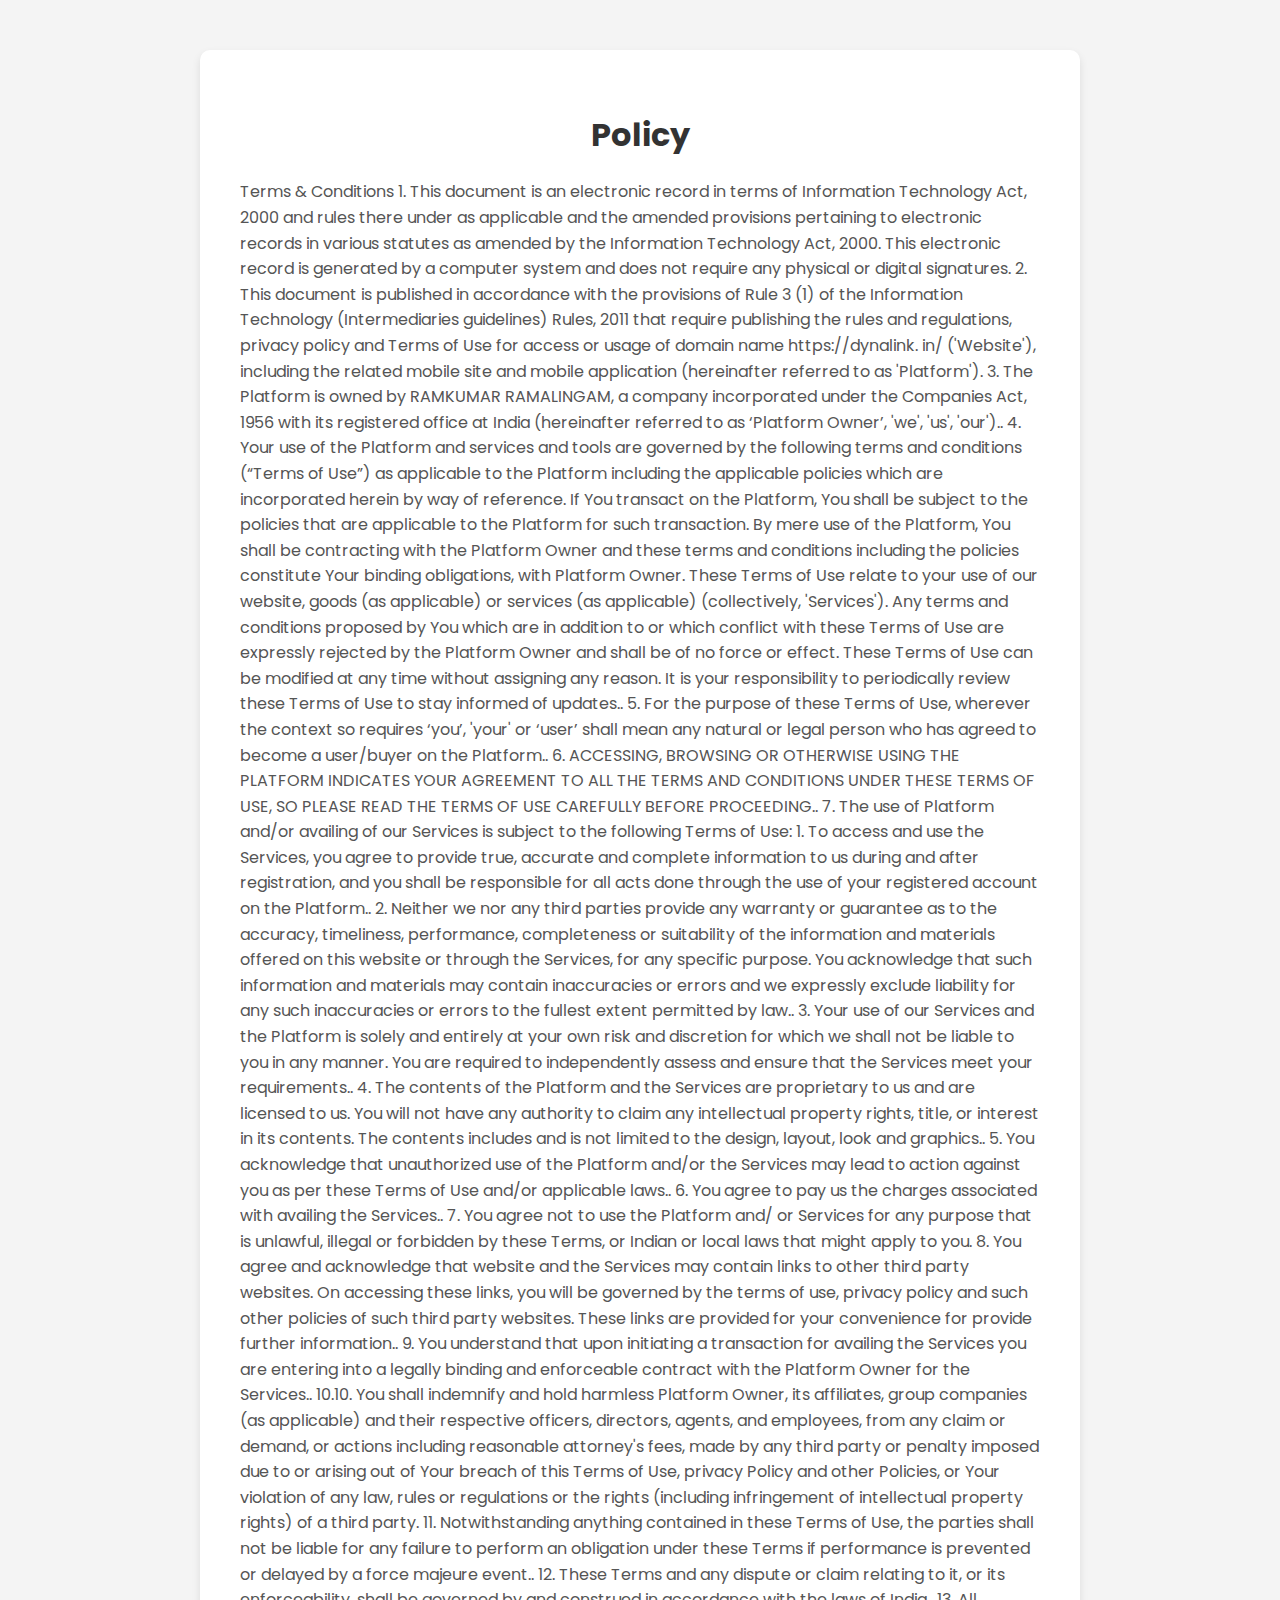
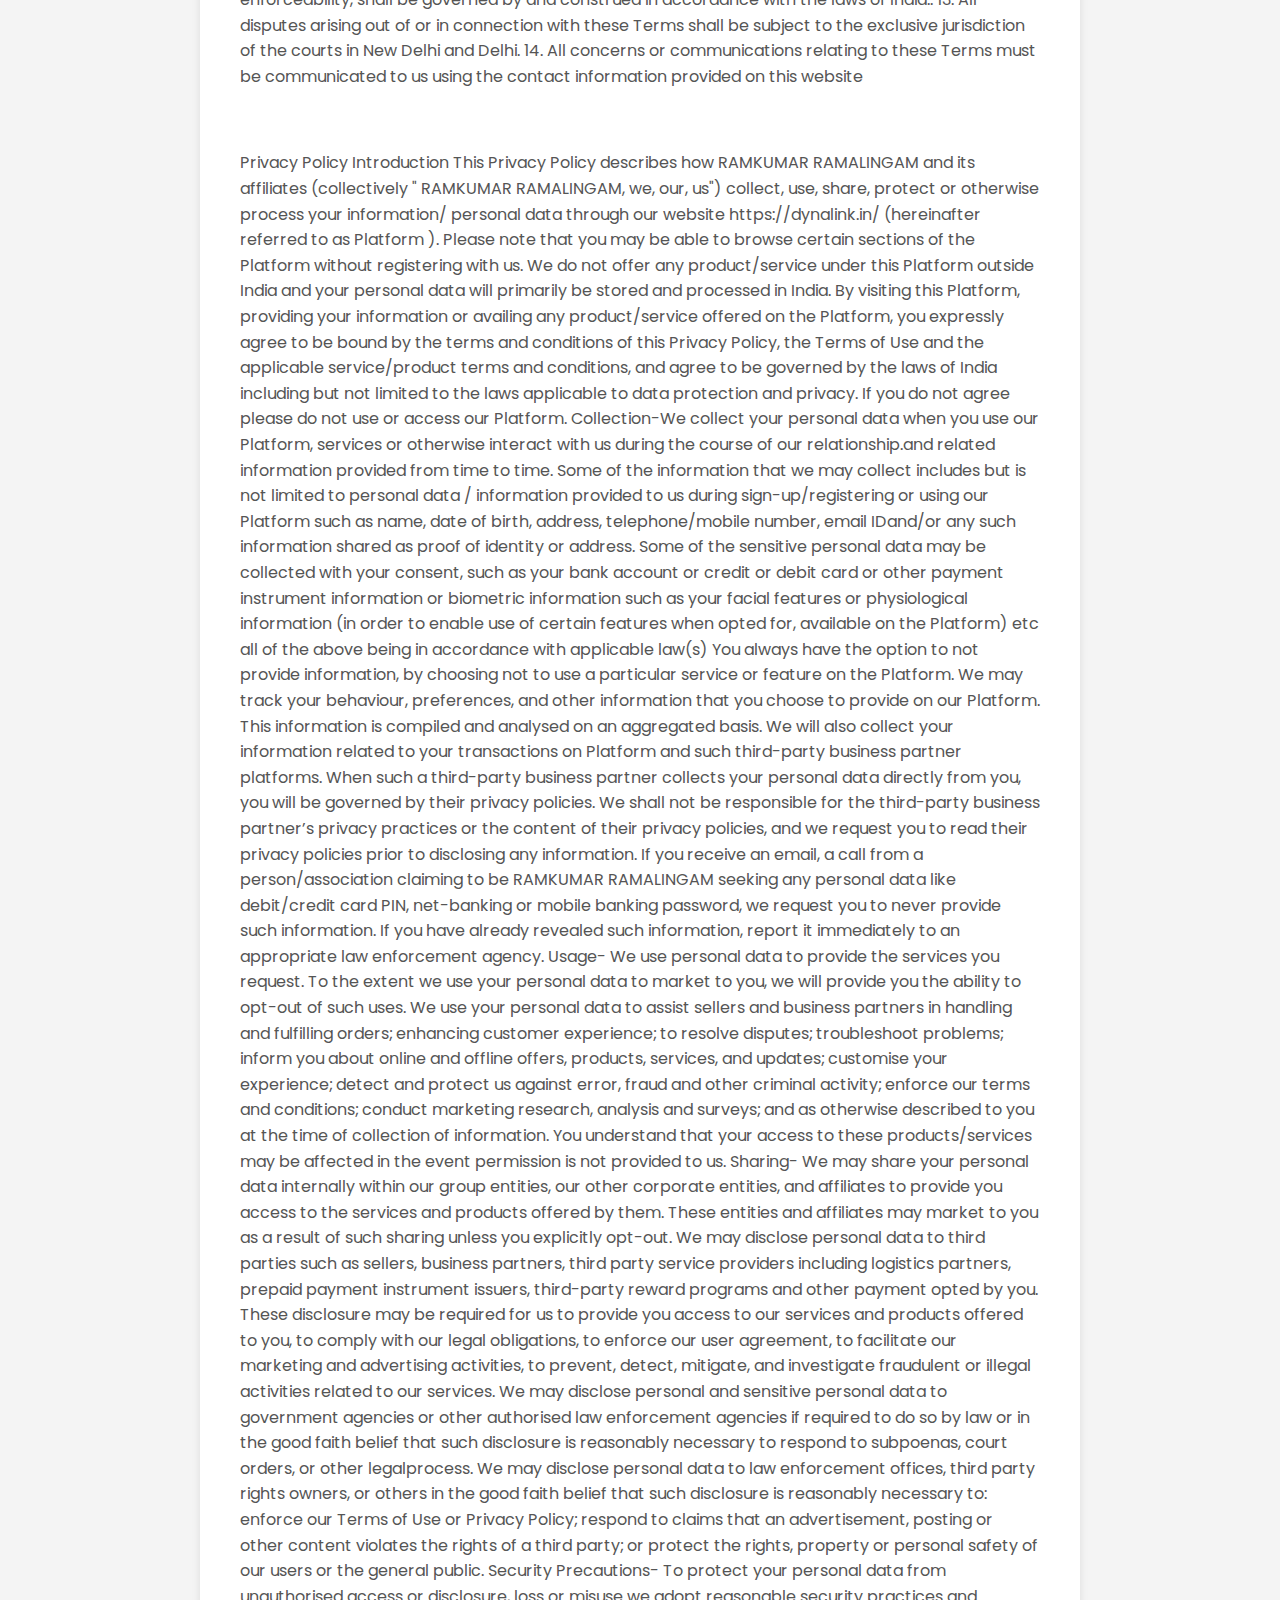
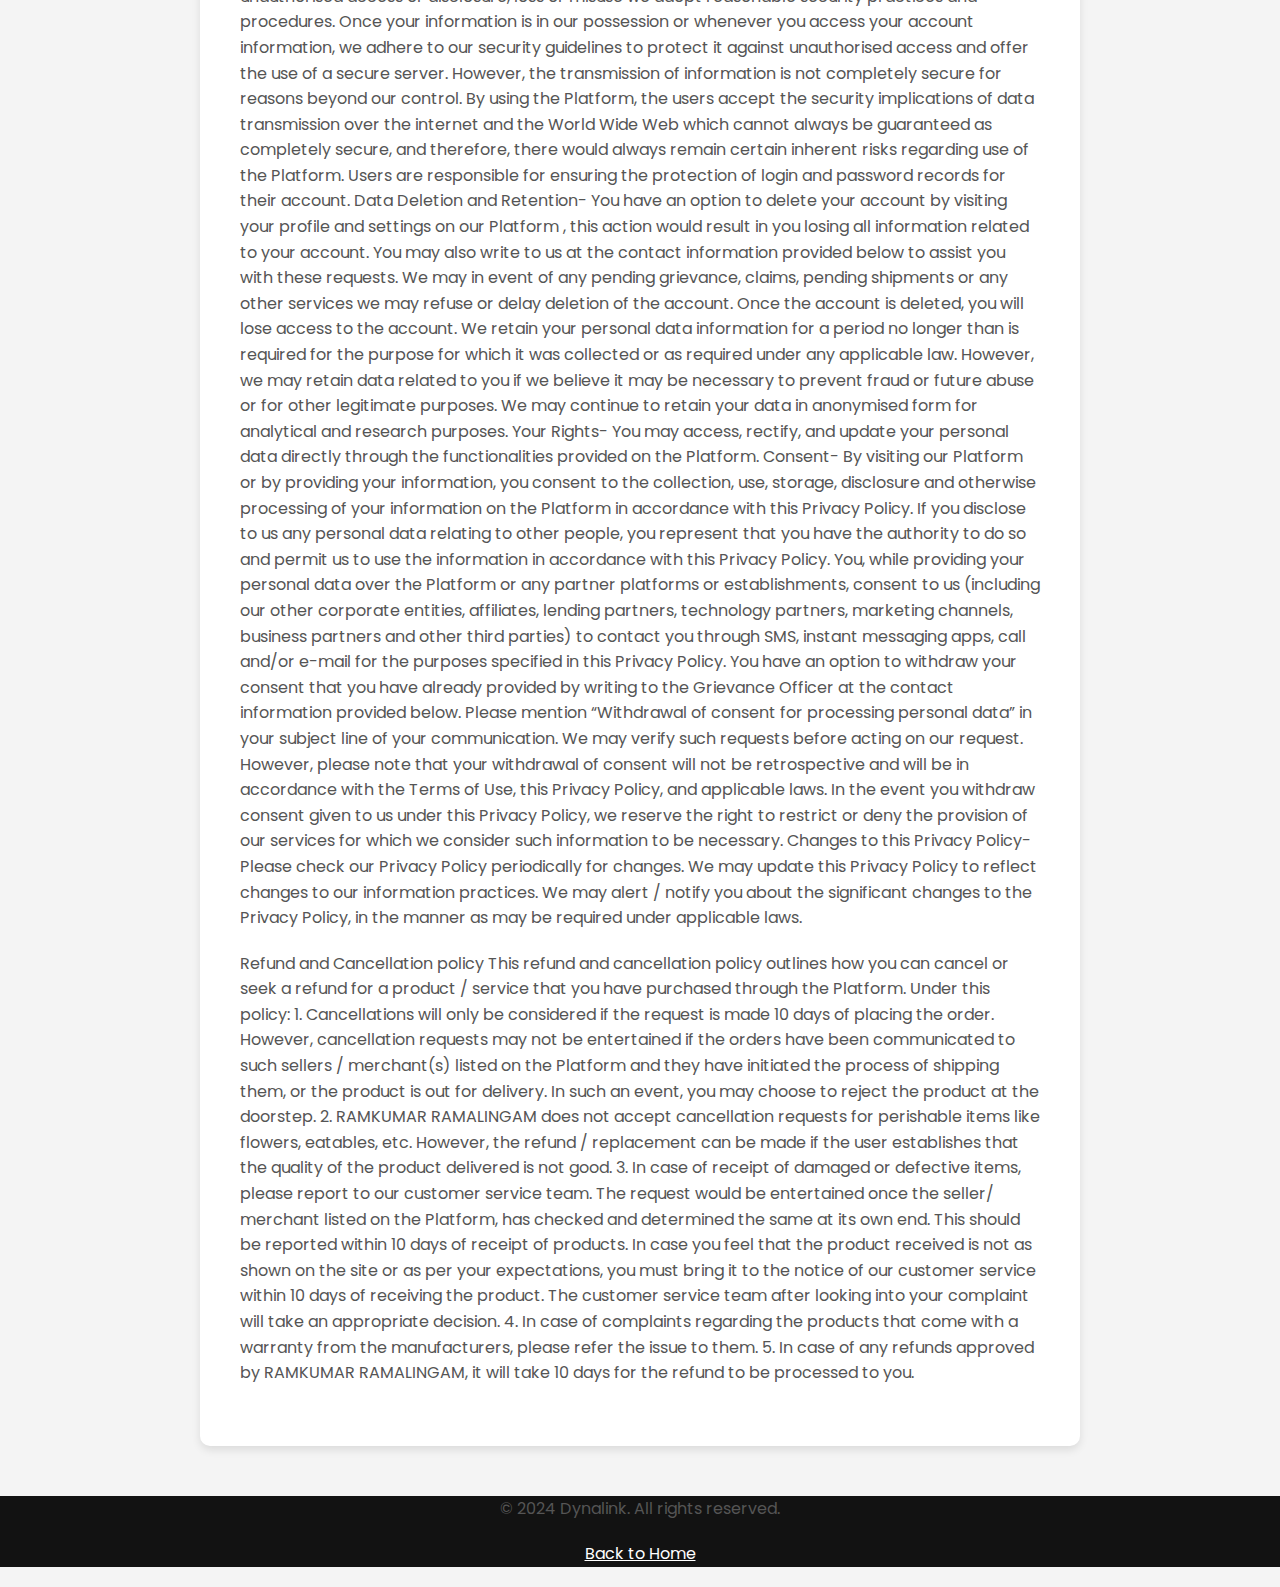
<file: policy.html>
<!DOCTYPE html>
<html lang="en">
<head>
    <meta charset="UTF-8">
    <meta name="viewport" content="width=device-width, initial-scale=1.0">
    <title>Policy - Dynalink</title>
    <link href="https://fonts.googleapis.com/css2?family=Poppins:wght@400;600;700&display=swap" rel="stylesheet">
    <link rel="stylesheet" href="style.css">
    <link rel="icon" type="image/x-icon" href="favicon.png">
    <style>
        body {
            font-family: 'Poppins', sans-serif;
            margin: 0;
            padding: 0;
            background-color: #f4f4f4;
        }
        .policy-container {
            max-width: 800px;
            margin: 50px auto;
            padding: 40px;
            background-color: white;
            border-radius: 10px;
            box-shadow: 0 4px 8px rgba(0, 0, 0, 0.1);
        }
        h1 {
            text-align: center;
            color: #333;
            margin-bottom: 20px;
        }
        p {
            color: #555;
            font-size: 16px;
            line-height: 1.6;
            margin-bottom: 20px;
        }
        .footer {
            text-align: center;
            margin-top: 50px;
        }
        .footer a {
            color: #007BFF;
            text-decoration: underline;
        }
    </style>
</head>
<body>
    <div class="policy-container">
        <h1>Policy</h1>
        <p>Terms & Conditions
1. This document is an electronic record in terms of Information Technology Act, 2000 and rules
there under as applicable and the amended provisions pertaining to electronic records in various
statutes as amended by the Information Technology Act, 2000. This electronic record is generated
by a computer system and does not require any physical or digital signatures.
2. This document is published in accordance with the provisions of Rule 3 (1) of the Information
Technology (Intermediaries guidelines) Rules, 2011 that require publishing the rules and
regulations, privacy policy and Terms of Use for access or usage of domain name https://dynalink.
in/ ('Website'), including the related mobile site and mobile application (hereinafter referred to as
'Platform').
3. The Platform is owned by RAMKUMAR RAMALINGAM, a company incorporated under the
Companies Act, 1956 with its registered office at India (hereinafter referred to as ‘Platform
Owner’, 'we', 'us', 'our')..
4. Your use of the Platform and services and tools are governed by the following terms and
conditions (“Terms of Use”) as applicable to the Platform including the applicable policies which
are incorporated herein by way of reference. If You transact on the Platform, You shall be subject
to the policies that are applicable to the Platform for such transaction. By mere use of the Platform,
You shall be contracting with the Platform Owner and these terms and conditions including the
policies constitute Your binding obligations, with Platform Owner. These Terms of Use relate to
your use of our website, goods (as applicable) or services (as applicable) (collectively, 'Services').
Any terms and conditions proposed by You which are in addition to or which conflict with these
Terms of Use are expressly rejected by the Platform Owner and shall be of no force or effect.
These Terms of Use can be modified at any time without assigning any reason. It is your
responsibility to periodically review these Terms of Use to stay informed of updates..
5. For the purpose of these Terms of Use, wherever the context so requires ‘you’, 'your' or ‘user’ shall
mean any natural or legal person who has agreed to become a user/buyer on the Platform..
6. ACCESSING, BROWSING OR OTHERWISE USING THE PLATFORM INDICATES YOUR
AGREEMENT TO ALL THE TERMS AND CONDITIONS UNDER THESE TERMS OF USE,
SO PLEASE READ THE TERMS OF USE CAREFULLY BEFORE PROCEEDING..
7. The use of Platform and/or availing of our Services is subject to the following Terms of Use:
1. To access and use the Services, you agree to provide true, accurate and complete information
to us during and after registration, and you shall be responsible for all acts done through the
use of your registered account on the Platform..
2. Neither we nor any third parties provide any warranty or guarantee as to the accuracy,
timeliness, performance, completeness or suitability of the information and materials offered
on this website or through the Services, for any specific purpose. You acknowledge that such
information and materials may contain inaccuracies or errors and we expressly exclude
liability for any such inaccuracies or errors to the fullest extent permitted by law..
3. Your use of our Services and the Platform is solely and entirely at your own risk and
discretion for which we shall not be liable to you in any manner. You are required to
independently assess and ensure that the Services meet your requirements..
4. The contents of the Platform and the Services are proprietary to us and are licensed to us.
You will not have any authority to claim any intellectual property rights, title, or interest in
its contents. The contents includes and is not limited to the design, layout, look and graphics..
5. You acknowledge that unauthorized use of the Platform and/or the Services may lead to
action against you as per these Terms of Use and/or applicable laws..
6. You agree to pay us the charges associated with availing the Services..
7. You agree not to use the Platform and/ or Services for any purpose that is unlawful, illegal or
forbidden by these Terms, or Indian or local laws that might apply to you.
8. You agree and acknowledge that website and the Services may contain links to other third
party websites. On accessing these links, you will be governed by the terms of use, privacy
policy and such other policies of such third party websites. These links are provided for your
convenience for provide further information..
9. You understand that upon initiating a transaction for availing the Services you are entering
into a legally binding and enforceable contract with the Platform Owner for the Services..
10.10. You shall indemnify and hold harmless Platform Owner, its affiliates, group companies (as
applicable) and their respective officers, directors, agents, and employees, from any claim or
demand, or actions including reasonable attorney's fees, made by any third party or penalty
imposed due to or arising out of Your breach of this Terms of Use, privacy Policy and other
Policies, or Your violation of any law, rules or regulations or the rights (including
infringement of intellectual property rights) of a third party.
11. Notwithstanding anything contained in these Terms of Use, the parties shall not be liable for
any failure to perform an obligation under these Terms if performance is prevented or
delayed by a force majeure event..
12. These Terms and any dispute or claim relating to it, or its enforceability, shall be governed
by and construed in accordance with the laws of India..
13. All disputes arising out of or in connection with these Terms shall be subject to the exclusive
jurisdiction of the courts in New Delhi and Delhi.
14. All concerns or communications relating to these Terms must be communicated to us using
the contact information provided on this website</p>
      <br>
        <p>Privacy Policy
Introduction
This Privacy Policy describes how RAMKUMAR RAMALINGAM and its affiliates (collectively "
RAMKUMAR RAMALINGAM, we, our, us") collect, use, share, protect or otherwise process your
information/ personal data through our website https://dynalink.in/ (hereinafter referred to as Platform
). Please note that you may be able to browse certain sections of the Platform without registering with us.
We do not offer any product/service under this Platform outside India and your personal data will
primarily be stored and processed in India. By visiting this Platform, providing your information or
availing any product/service offered on the Platform, you expressly agree to be bound by the terms and
conditions of this Privacy Policy, the Terms of Use and the applicable service/product terms and
conditions, and agree to be governed by the laws of India including but not limited to the laws applicable
to data protection and privacy. If you do not agree please do not use or access our Platform.
Collection-We collect your personal data when you use our Platform, services or otherwise interact with
us during the course of our relationship.and related information provided from time to time. Some of the
information that we may collect includes but is not limited to personal data / information provided to us
during sign-up/registering or using our Platform such as name, date of birth, address, telephone/mobile
number, email IDand/or any such information shared as proof of identity or address. Some of the
sensitive personal data may be collected with your consent, such as your bank account or credit or debit
card or other payment instrument information or biometric information such as your facial features or
physiological information (in order to enable use of certain features when opted for, available on the
Platform) etc all of the above being in accordance with applicable law(s) You always have the option to
not provide information, by choosing not to use a particular service or feature on the Platform. We may
track your behaviour, preferences, and other information that you choose to provide on our Platform.
This information is compiled and analysed on an aggregated basis. We will also collect your information
related to your transactions on Platform and such third-party business partner platforms. When such a
third-party business partner collects your personal data directly from you, you will be governed by their
privacy policies. We shall not be responsible for the third-party business partner’s privacy practices or
the content of their privacy policies, and we request you to read their privacy policies prior to disclosing
any information. If you receive an email, a call from a person/association claiming to be RAMKUMAR
RAMALINGAM seeking any personal data like debit/credit card PIN, net-banking or mobile banking
password, we request you to never provide such information. If you have already revealed such
information, report it immediately to an appropriate law enforcement agency.
Usage- We use personal data to provide the services you request. To the extent we use your personal data
to market to you, we will provide you the ability to opt-out of such uses. We use your personal data to
assist sellers and business partners in handling and fulfilling orders; enhancing customer experience; to
resolve disputes; troubleshoot problems; inform you about online and offline offers, products, services,
and updates; customise your experience; detect and protect us against error, fraud and other criminal
activity; enforce our terms and conditions; conduct marketing research, analysis and surveys; and as
otherwise described to you at the time of collection of information. You understand that your access to
these products/services may be affected in the event permission is not provided to us.
Sharing- We may share your personal data internally within our group entities, our other corporate
entities, and affiliates to provide you access to the services and products offered by them. These entities
and affiliates may market to you as a result of such sharing unless you explicitly opt-out. We may
disclose personal data to third parties such as sellers, business partners, third party service providers
including logistics partners, prepaid payment instrument issuers, third-party reward programs and other
payment opted by you. These disclosure may be required for us to provide you access to our services and
products offered to you, to comply with our legal obligations, to enforce our user agreement, to facilitate
our marketing and advertising activities, to prevent, detect, mitigate, and investigate fraudulent or illegal
activities related to our services. We may disclose personal and sensitive personal data to government
agencies or other authorised law enforcement agencies if required to do so by law or in the good faith
belief that such disclosure is reasonably necessary to respond to subpoenas, court orders, or other legalprocess. 
          
We may disclose personal data to law enforcement offices, third party rights owners, or others in
the good faith belief that such disclosure is reasonably necessary to: enforce our Terms of Use or Privacy
Policy; respond to claims that an advertisement, posting or other content violates the rights of a third
party; or protect the rights, property or personal safety of our users or the general public.
Security Precautions- To protect your personal data from unauthorised access or disclosure, loss or
misuse we adopt reasonable security practices and procedures. Once your information is in our
possession or whenever you access your account information, we adhere to our security guidelines to
protect it against unauthorised access and offer the use of a secure server. However, the transmission of
information is not completely secure for reasons beyond our control. By using the Platform, the users
accept the security implications of data transmission over the internet and the World Wide Web which
cannot always be guaranteed as completely secure, and therefore, there would always remain certain
inherent risks regarding use of the Platform. Users are responsible for ensuring the protection of login
and password records for their account.
Data Deletion and Retention- You have an option to delete your account by visiting your profile and
settings on our Platform , this action would result in you losing all information related to your account.
You may also write to us at the contact information provided below to assist you with these requests. We
may in event of any pending grievance, claims, pending shipments or any other services we may refuse
or delay deletion of the account. Once the account is deleted, you will lose access to the account. We
retain your personal data information for a period no longer than is required for the purpose for which it
was collected or as required under any applicable law. However, we may retain data related to you if we
believe it may be necessary to prevent fraud or future abuse or for other legitimate purposes. We may
continue to retain your data in anonymised form for analytical and research purposes.
Your Rights- You may access, rectify, and update your personal data directly through the functionalities
provided on the Platform.
Consent- By visiting our Platform or by providing your information, you consent to the collection, use,
storage, disclosure and otherwise processing of your information on the Platform in accordance with this
Privacy Policy. If you disclose to us any personal data relating to other people, you represent that you
have the authority to do so and permit us to use the information in accordance with this Privacy Policy.
You, while providing your personal data over the Platform or any partner platforms or establishments,
consent to us (including our other corporate entities, affiliates, lending partners, technology partners,
marketing channels, business partners and other third parties) to contact you through SMS, instant
messaging apps, call and/or e-mail for the purposes specified in this Privacy Policy. You have an option
to withdraw your consent that you have already provided by writing to the Grievance Officer at the
contact information provided below. Please mention “Withdrawal of consent for processing personal
data” in your subject line of your communication. We may verify such requests before acting on our
request. However, please note that your withdrawal of consent will not be retrospective and will be in
accordance with the Terms of Use, this Privacy Policy, and applicable laws. In the event you withdraw
consent given to us under this Privacy Policy, we reserve the right to restrict or deny the provision of our
services for which we consider such information to be necessary.
Changes to this Privacy Policy- Please check our Privacy Policy periodically for changes. We may
update this Privacy Policy to reflect changes to our information practices. We may alert / notify you
about the significant changes to the Privacy Policy, in the manner as may be required under applicable
laws.

      <br>
<p>Refund and Cancellation policy
This refund and cancellation policy outlines how you can cancel or seek a refund for a product / service
that you have purchased through the Platform. Under this policy:
1. Cancellations will only be considered if the request is made 10 days of placing the order.
However, cancellation requests may not be entertained if the orders have been communicated to
such sellers / merchant(s) listed on the Platform and they have initiated the process of shipping
them, or the product is out for delivery. In such an event, you may choose to reject the product at
the doorstep.
2. RAMKUMAR RAMALINGAM does not accept cancellation requests for perishable items like
flowers, eatables, etc. However, the refund / replacement can be made if the user establishes that
the quality of the product delivered is not good.
3. In case of receipt of damaged or defective items, please report to our customer service team. The
request would be entertained once the seller/ merchant listed on the Platform, has checked and
determined the same at its own end. This should be reported within 10 days of receipt of products.
In case you feel that the product received is not as shown on the site or as per your expectations,
you must bring it to the notice of our customer service within 10 days of receiving the product.
The customer service team after looking into your complaint will take an appropriate decision.
4. In case of complaints regarding the products that come with a warranty from the manufacturers,
please refer the issue to them.
5. In case of any refunds approved by RAMKUMAR RAMALINGAM, it will take 10 days for the
refund to be processed to you.
      </p>
    </div>

  

    <div class="footer">
        <p>&copy; 2024 Dynalink. All rights reserved.</p>
        <p><a href="index.html" style="color: #ffffff; text-decoration: underline;">Back to Home</a></p>
    </div>
</body>
</html>
</file>
<file: style.css>
body {
    font-family: 'Poppins', sans-serif;
    margin: 0;
    padding: 0;
    background-color: #f4f4f9;
    color: #000;
}

.logo {
    position: absolute;
    left: 20px;
}

.logo img {
    width: 120px;
    height: 120px;
}


.menu {
    display: flex;
    justify-content: flex-end;
    background-color: #121212;
    padding: 20px 40px;
}

.menu a {
    color: white;
    margin-left: 20px;
    text-decoration: none;
    font-weight: none;
}

.hero {
    background-color: #121212;
    padding: 50px 20px;
    text-align: center;
    position: relative;
    background-size: cover;
    background-position: center;
}

.hero h1 {
    margin: 0;
    font-size: 6em;
    font-weight: 700;
    font-family: 'Playfair Display', serif;
    color: #ffffff;
}

.hero p {
    font-size: 1em;
    color: #aaa;
    font-weight: 400;
    padding: 10px 30px;
}

.hero .buttons {
    margin-top: 40px;
}

.hero .buttons a {
    background-color: #F4BB44;
    color: #000;
    padding: 10px 20px;
    
    border-radius: 5px;
    text-decoration: none;
    margin: 0 10px;
    font-weight: 600;
    font-family: 'Poppins', sans-serif;
}

.hero .buttons a.secondary {
    background-color: #000000;
    color: #F4BB44;
}

.features {
    padding: 50px 20px;
    background-color: #f4f4f9;
    color: #333;
    text-align: center;
}

.features h3 {
    font-size: 2.5em;
    margin-bottom: 30px;
    font-family: 'Poppins', sans-serif;
}

.feature {
    display: inline-block;
    width: calc(25% - 40px); /* Adjust the width to fit four features in a row */
    margin: 20px;
    text-align: center;
    vertical-align: top; /* Align features to the top */
}

.feature i {
    font-size: 2em;
    color: #F4BB44;
    margin-bottom: 10px;
}

.feature h3 {
    font-size: 1.5em;
    margin: 0;
    font-weight: 600;
    font-family: 'Poppins', sans-serif;
}

.feature p {
    font-size: 1em;
    font-weight: 400;
}

.feature-with-image {
    display: flex;
    align-items: center;
    padding: 50px 20px;
    background-color: #fff;
    color: #333;
}

.feature-with-image .feature-image {
    flex: 1;
    padding-right: 20px;
}

.feature-with-image .feature-image img {
    width: 100%;
    border-radius: 10px;
}

.feature-with-image .feature-content {
    flex: 2;
    text-align: left;
}

.feature-with-image .feature-content h3 {
    font-size: 2.5em;
    margin-bottom: 30px;
    font-family: 'Poppins', sans-serif;
}

.testimonials {
    padding: 50px 20px;
    background-color: #f4f4f9;
    text-align: center;
    color: #333;
}

.testimonials h3 {
    font-size: 2.5em;
    margin-bottom: 30px;
    font-family: 'Poppins', sans-serif;
}


.testimonial {
    margin-bottom: 20px;
    font-style: italic;
    color: #333;
}

.testimonial span {
    display: block;
    margin-top: 10px;
    color: #777;
}

.footer{
    text-align: center;
    background-color: #121212;
    color: white;
}

/* Chat widget styles */
#chat-button {
    position: fixed;
    bottom: 20px;
    right: 20px;
    background-color: #FFBF00;
    color: white;
    border: none;
    border-radius: 50%;
    width: 60px;
    height: 60px;
    cursor: pointer;
    font-size: 24px;
}

#chat-widget {
    position: fixed;
    bottom: 90px;
    right: 20px;
    width: 300px;
    max-height: 400px;
    background-color: white;
    border: 1px solid #ccc;
    border-radius: 10px;
    box-shadow: 0 0 10px rgba(0, 0, 0, 0.1);
    display: none;
    flex-direction: column;
}

#chat-header {
    background-color: #FFBF00;
    color: #000;
    padding: 10px;
    border-top-left-radius: 10px;
    border-top-right-radius: 10px;
    text-align: center;
}

#chat-messages {
    flex: 1;
    padding: 10px;
    overflow-y: auto;
}

.message {
    padding: 8px;
    margin: 5px 0;
    border-radius: 10px;
    max-width: 80%;
}

.message.user {
    background-color: #DCF8C6;
    align-self: flex-end;
}

.message.bot {
    background-color: #ECECEC;
    align-self: flex-start;
}

#chat-input {
    display: flex;
    border-top: 1px solid #ccc;
}

#chat-input input {
    flex: 1;
    padding: 10px;
    border: none;
    border-bottom-left-radius: 10px;
}

#chat-input button {
    padding: 10px;
    border: none;
    background-color: #FFBF00;
    color: #000;
    cursor: pointer;
    border-bottom-right-radius: 10px;
}

.pricing {
    background-color: #f8f8f8;
    padding: 50px;
    text-align: center;
}

.pricing h3 {
    font-family: 'Poppins', sans-serif;
    color: #333;
    margin-bottom: 20px;
}

.pricing ul {
    list-style: none;
    padding: 0;
}

.pricing ul li {
    font-family: 'Poppins', sans-serif;
    color: #555;
    margin-bottom: 10px;
}
</file>
